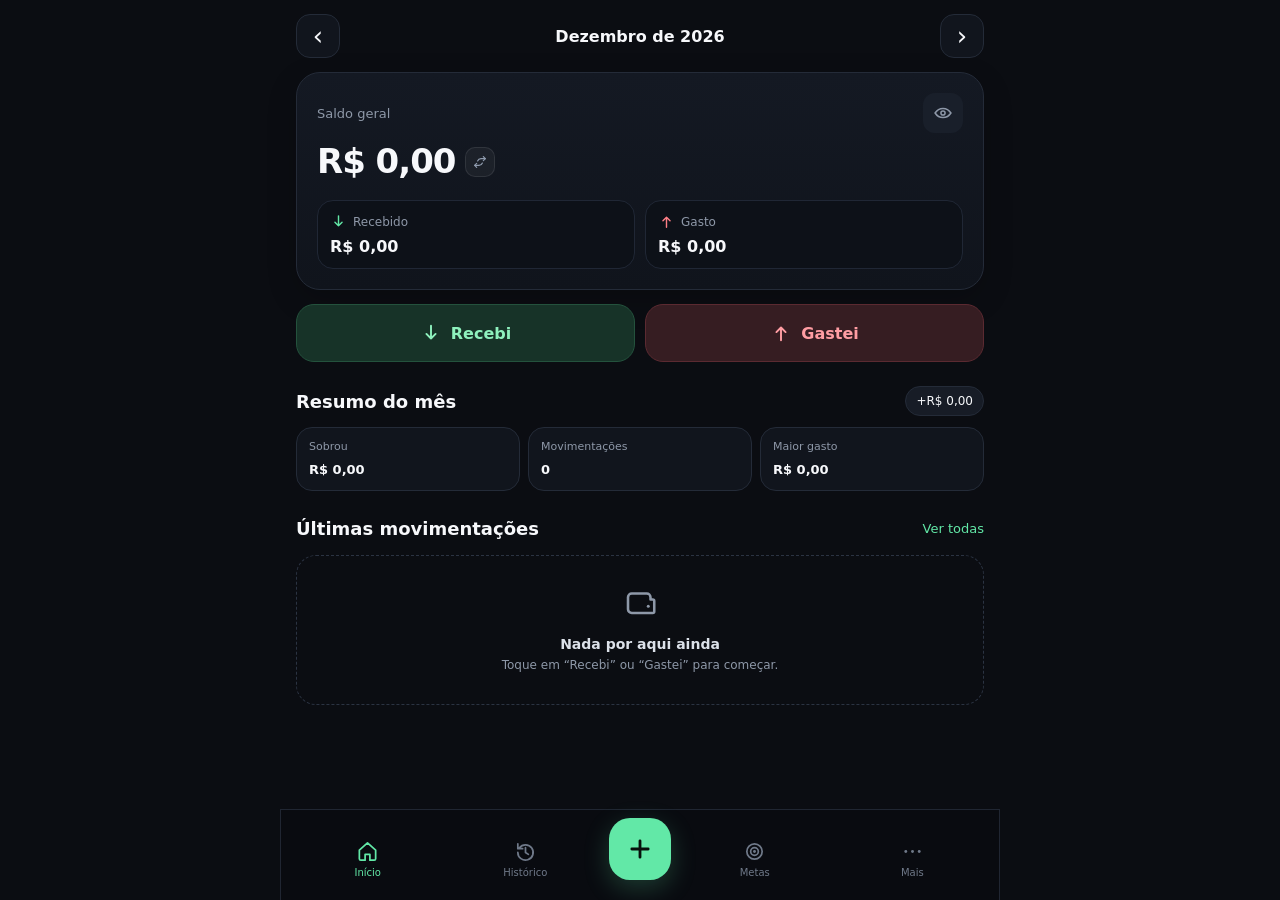
<file: index.html>
<!doctype html>
<html lang="pt-BR">
<head>
  <meta charset="utf-8">
  <meta name="viewport" content="width=device-width,initial-scale=1,viewport-fit=cover">
  <meta name="theme-color" content="#0b0d12">
  <meta name="color-scheme" content="dark">
  <meta http-equiv="Cache-Control" content="no-cache, no-store, must-revalidate">
  <meta http-equiv="Pragma" content="no-cache">
  <meta http-equiv="Expires" content="0">
  <meta name="apple-mobile-web-app-capable" content="yes">
  <meta name="apple-mobile-web-app-status-bar-style" content="black-translucent">
  <meta name="apple-mobile-web-app-title" content="MyMoney">
  <title>MyMoney</title>
  <link rel="manifest" href="manifest.json?v=1.9">
  <link rel="icon" href="assets/app-icon.svg" type="image/svg+xml">
  <style>
    html,body{margin:0;min-height:100%;background:#0b0d12;color:#f6f7fb;font-family:Inter,system-ui,-apple-system,BlinkMacSystemFont,"Segoe UI",sans-serif}*{box-sizing:border-box}
    #loadingScreen{position:fixed;inset:0;z-index:9999;display:grid;place-items:center;background:#0b0d12;transition:opacity .2s ease,visibility .2s ease}
    .loaderBox{text-align:center}.loaderLogo{width:74px;height:74px;animation:loaderPulse 1s ease-in-out infinite}.loaderText{margin-top:14px;font-size:14px;color:#9aa3b2}.loaderDots{display:flex;justify-content:center;gap:6px;margin-top:12px}.loaderDots i{width:7px;height:7px;border-radius:99px;background:#6ee7a8;animation:dot 1s infinite}.loaderDots i:nth-child(2){animation-delay:.12s}.loaderDots i:nth-child(3){animation-delay:.24s}
    #app{visibility:hidden;opacity:0}.app-ready #app{visibility:visible;opacity:1;transition:opacity .16s ease}.app-ready #loadingScreen{opacity:0;visibility:hidden;pointer-events:none}
    @keyframes loaderPulse{50%{transform:scale(.94);opacity:.72}}@keyframes dot{50%{transform:translateY(-5px);opacity:.45}}
    @media (prefers-reduced-motion:reduce){.loaderLogo,.loaderDots i{animation:none}#loadingScreen,#app{transition:none!important}}
  </style>
  <link id="mainStyles" rel="stylesheet" href="styles.css?v=1.9">
  <link rel="stylesheet" href="debts.css?v=1.9">
  <link rel="stylesheet" href="simulation.css?v=1.9">
</head>
<body>
  <div id="loadingScreen" aria-label="Carregando MyMoney">
    <div class="loaderBox">
      <img class="loaderLogo" src="assets/app-icon.svg" alt="">
      <div class="loaderText">Organizando seu dinheiro...</div>
      <div class="loaderDots" aria-hidden="true"><i></i><i></i><i></i></div>
    </div>
  </div>

  <main id="app" class="app" aria-live="polite">
    <section class="tab-page active" data-page="home">
      <div class="page-pad home-page">
        <div class="month-row">
          <button class="icon-btn" id="prevMonth" aria-label="Mês anterior"><span>‹</span></button>
          <button class="month-label" id="monthLabel" type="button">Setembro 2026</button>
          <button class="icon-btn" id="nextMonth" aria-label="Próximo mês"><span>›</span></button>
        </div>

        <article class="balance-card">
          <div class="balance-top"><span>Saldo geral</span><button class="eye-btn" id="toggleValues" aria-label="Ocultar valores"><svg><use href="assets/icons.svg#eye"></use></svg></button></div>
          <strong class="money-value" id="totalBalance">R$ 0,00</strong>
          <div class="balance-grid">
            <div><span class="mini-label"><svg class="mini-icon income"><use href="assets/icons.svg#arrow-down"></use></svg>Recebido</span><b class="money-value" id="monthIncome">R$ 0,00</b></div>
            <div><span class="mini-label"><svg class="mini-icon expense"><use href="assets/icons.svg#arrow-up"></use></svg>Gasto</span><b class="money-value" id="monthExpense">R$ 0,00</b></div>
          </div>
        </article>

        <div class="quick-actions">
          <button class="quick-btn income" data-open-transaction="income"><svg><use href="assets/icons.svg#arrow-down"></use></svg><span>Recebi</span></button>
          <button class="quick-btn expense" data-open-transaction="expense"><svg><use href="assets/icons.svg#arrow-up"></use></svg><span>Gastei</span></button>
        </div>

        <section class="section-block">
          <div class="section-title-row"><h2>Resumo do mês</h2><span id="monthResultPill" class="result-pill">R$ 0,00</span></div>
          <div class="summary-strip">
            <div><span>Sobrou</span><strong class="money-value" id="monthLeft">R$ 0,00</strong></div>
            <div><span>Movimentações</span><strong id="monthCount">0</strong></div>
            <div><span>Maior gasto</span><strong class="money-value" id="largestExpense">R$ 0,00</strong></div>
          </div>
        </section>

        <section class="section-block">
          <div class="section-title-row"><h2>Últimas movimentações</h2><button class="text-btn" data-go="history">Ver todas</button></div>
          <div id="recentTransactions" class="transaction-list"></div>
          <div id="homeEmpty" class="empty-state"><svg><use href="assets/icons.svg#wallet"></use></svg><strong>Nada por aqui ainda</strong><span>Toque em “Recebi” ou “Gastei” para começar.</span></div>
        </section>
      </div>
    </section>

    <section class="tab-page" data-page="history">
      <div class="page-pad">
        <div class="content-title"><h1>Histórico</h1><p>Tudo que entrou e saiu.</p></div>
        <div class="history-tools">
          <label class="search-box"><svg><use href="assets/icons.svg#search"></use></svg><input id="historySearch" type="search" placeholder="Pesquisar movimentação"></label>
          <select id="historyFilter" class="select-compact" aria-label="Filtrar histórico"><option value="all">Tudo</option><option value="income">Entradas</option><option value="expense">Gastos</option></select>
        </div>
        <div id="historyList" class="transaction-list"></div>
        <div id="historyEmpty" class="empty-state"><svg><use href="assets/icons.svg#history"></use></svg><strong>Nenhuma movimentação encontrada</strong><span>Tente outro filtro ou adicione um lançamento.</span></div>
      </div>
    </section>

    <section class="tab-page" data-page="goals">
      <div class="page-pad">
        <div class="content-title"><h1>Metas</h1><p>Guarde dinheiro sem complicação.</p></div>
        <button class="primary-wide" id="newGoalBtn"><svg><use href="assets/icons.svg#plus"></use></svg>Criar meta</button>
        <div id="goalsList" class="goal-list"></div>
        <div id="goalsEmpty" class="empty-state"><svg><use href="assets/icons.svg#target"></use></svg><strong>Crie sua primeira meta</strong><span>Ex.: guardar R$ 500 para uma compra.</span></div>
      </div>
    </section>

    <section class="tab-page" data-page="more">
      <div class="page-pad more-page">
        <div class="content-title"><h1>Mais</h1><p>Ferramentas e configurações.</p></div>
        <div class="settings-group">
          <button class="settings-item" id="categoriesBtn"><span class="settings-icon purple"><svg><use href="assets/icons.svg#grid"></use></svg></span><span><b>Categorias</b><small>Organize seus lançamentos</small></span><i>›</i></button>
          <button class="settings-item" id="backupBtn"><span class="settings-icon blue"><svg><use href="assets/icons.svg#download"></use></svg></span><span><b>Backup</b><small>Exportar e restaurar seus dados</small></span><i>›</i></button>
          <button class="settings-item" id="installBtn"><span class="settings-icon green"><svg><use href="assets/icons.svg#phone"></use></svg></span><span><b>Instalar MyMoney</b><small>Adicionar à tela inicial</small></span><i>›</i></button>
        </div>
        <div class="settings-group">
          <label class="settings-item switch-item"><span class="settings-icon orange"><svg><use href="assets/icons.svg#eye"></use></svg></span><span><b>Ocultar valores</b><small>Esconde seus números na tela</small></span><input id="hideValuesSwitch" type="checkbox" class="switch"></label>
        </div>
        <p class="version-text">MyMoney v1.9</p>
      </div>
    </section>
  </main>

  <nav class="bottom-nav" aria-label="Navegação principal">
    <button class="nav-item active" data-nav="home"><svg><use href="assets/icons.svg#home"></use></svg><span>Início</span></button>
    <button class="nav-item" data-nav="history"><svg><use href="assets/icons.svg#history"></use></svg><span>Histórico</span></button>
    <button class="nav-add" id="mainAddBtn" aria-label="Adicionar movimentação"><svg><use href="assets/icons.svg#plus"></use></svg></button>
    <button class="nav-item" data-nav="goals"><svg><use href="assets/icons.svg#target"></use></svg><span>Metas</span></button>
    <button class="nav-item" data-nav="more"><svg><use href="assets/icons.svg#more"></use></svg><span>Mais</span></button>
  </nav>

  <div class="sheet-backdrop" id="sheetBackdrop"></div>
  <section class="bottom-sheet" id="transactionSheet" aria-modal="true" role="dialog" aria-label="Nova movimentação">
    <div class="sheet-handle"></div>
    <div class="sheet-title-row"><div><h2 id="transactionTitle">Nova movimentação</h2><p>Rapidinho, sem formulário gigante.</p></div><button class="close-btn" data-close-sheet>×</button></div>
    <form id="transactionForm">
      <div class="segmented"><button type="button" data-type="income" class="active">Recebi</button><button type="button" data-type="expense">Gastei</button></div>
      <label class="amount-field"><span>Valor</span><div><small>R$</small><input id="amountInput" inputmode="decimal" autocomplete="off" placeholder="0,00" required></div></label>
      <div class="form-label">Categoria</div><div id="categoryPicker" class="category-picker"></div>
      <label class="field"><span>Descrição <em>opcional</em></span><input id="descriptionInput" maxlength="60" placeholder="Ex.: almoço, salário..."></label>
      <label class="field"><span>Data</span><input id="dateInput" type="date" required></label>
      <button class="primary-wide" type="submit">Salvar movimentação</button>
    </form>
  </section>

  <section class="bottom-sheet" id="goalSheet" aria-modal="true" role="dialog" aria-label="Nova meta">
    <div class="sheet-handle"></div><div class="sheet-title-row"><div><h2>Nova meta</h2><p>Defina quanto quer guardar.</p></div><button class="close-btn" data-close-sheet>×</button></div>
    <form id="goalForm"><label class="field"><span>Nome</span><input id="goalName" maxlength="40" placeholder="Ex.: Celular novo" required></label><label class="field"><span>Valor da meta</span><input id="goalTarget" inputmode="decimal" placeholder="R$ 0,00" required></label><label class="field"><span>Já guardei</span><input id="goalCurrent" inputmode="decimal" placeholder="R$ 0,00"></label><button class="primary-wide" type="submit">Criar meta</button></form>
  </section>
  <section class="bottom-sheet" id="backupSheet" aria-modal="true" role="dialog" aria-label="Backup">
    <div class="sheet-handle"></div><div class="sheet-title-row"><div><h2>Backup</h2><p>Seus dados continuam sendo seus.</p></div><button class="close-btn" data-close-sheet>×</button></div>
    <div class="backup-actions"><button class="secondary-wide" id="exportBackup"><svg><use href="assets/icons.svg#download"></use></svg>Exportar backup</button><label class="secondary-wide file-label"><svg><use href="assets/icons.svg#upload"></use></svg>Restaurar backup<input id="importBackup" type="file" accept="application/json,.json"></label></div>
  </section>

  <div id="toast" class="toast" role="status" aria-live="polite"></div>

  <script src="wallet-sync.js?v=1.9" defer></script>
  <script src="app.js?v=1.9" defer></script>
  <script src="debts.js?v=1.9" defer></script>
  <script src="simulation.js?v=1.9" defer></script>
  <script src="router.js?v=1.9" defer></script>
</body>
</html>
</file>
<file: styles.css>
@import url("components.css?v=1.0.0");
:root{--bg:#0b0d12;--panel:#11151d;--panel2:#171c26;--line:#242b38;--text:#f7f8fb;--muted:#8e98a8;--green:#62e8a7;--green-soft:#173328;--red:#ff7f86;--red-soft:#361d22;--purple:#a78bfa;--blue:#67b7ff;--orange:#ffb76b;--safe-bottom:max(12px,env(safe-area-inset-bottom));font-family:Inter,system-ui,-apple-system,BlinkMacSystemFont,"Segoe UI",sans-serif;color-scheme:dark}*{box-sizing:border-box}html{background:var(--bg);scroll-behavior:smooth}body{margin:0;background:var(--bg);color:var(--text);min-width:320px}.app{min-height:100%;padding-bottom:calc(92px + var(--safe-bottom))}.tab-page{display:none}.tab-page.active{display:block}.page-pad{width:min(100%,720px);margin:0 auto;padding:20px 16px 32px}.home-page{padding-top:14px}button,input,select{font:inherit}button{border:0;color:inherit}.month-row{display:grid;grid-template-columns:44px 1fr 44px;align-items:center;gap:8px;margin-bottom:14px}.icon-btn{width:44px;height:44px;border-radius:14px;background:var(--panel);border:1px solid var(--line);font-size:26px}.month-label{min-height:44px;background:transparent;font-weight:800;font-size:16px}.balance-card{background:linear-gradient(180deg,#141923 0%,#10141c 100%);border:1px solid var(--line);border-radius:24px;padding:20px;box-shadow:0 10px 30px rgba(0,0,0,.18)}.balance-top{display:flex;align-items:center;justify-content:space-between;color:var(--muted);font-size:13px}.eye-btn{width:40px;height:40px;border-radius:12px;background:#191f2a;display:grid;place-items:center}.eye-btn svg{width:20px;height:20px;fill:none;stroke:currentColor;stroke-width:1.8}.balance-card>strong{display:block;font-size:34px;line-height:1.1;margin:10px 0 20px;letter-spacing:-.03em}.balance-grid{display:grid;grid-template-columns:1fr 1fr;gap:10px}.balance-grid>div{background:#0d1118;border:1px solid #202735;padding:12px;border-radius:16px}.balance-grid b{display:block;margin-top:7px;font-size:16px}.mini-label{display:flex;align-items:center;gap:6px;color:var(--muted);font-size:12px}.mini-icon{width:17px;height:17px;fill:none;stroke:currentColor;stroke-width:2}.mini-icon.income{color:var(--green)}.mini-icon.expense{color:var(--red)}.quick-actions{display:grid;grid-template-columns:1fr 1fr;gap:10px;margin:14px 0 24px}.quick-btn{min-height:58px;border-radius:18px;display:flex;align-items:center;justify-content:center;gap:9px;font-weight:800;border:1px solid transparent}.quick-btn svg{width:22px;height:22px;fill:none;stroke:currentColor;stroke-width:2.1}.quick-btn.income{background:var(--green-soft);color:#8ef1bd;border-color:#24523d}.quick-btn.expense{background:var(--red-soft);color:#ff9da3;border-color:#5b2a31}.section-block{margin-top:22px}.section-title-row{display:flex;align-items:center;justify-content:space-between;gap:12px;margin-bottom:11px}.section-title-row h2,.content-title h1{margin:0;font-size:18px}.text-btn{background:transparent;color:var(--green);padding:8px 0;font-size:13px}.result-pill{background:var(--panel2);border:1px solid var(--line);padding:7px 10px;border-radius:999px;font-size:12px}.summary-strip{display:grid;grid-template-columns:repeat(3,1fr);gap:8px}.summary-strip>div{background:var(--panel);border:1px solid var(--line);border-radius:16px;padding:12px;min-width:0}.summary-strip span{display:block;color:var(--muted);font-size:11px;margin-bottom:6px}.summary-strip strong{font-size:13px;word-break:break-word}.transaction-list{display:flex;flex-direction:column;gap:8px}.transaction-row{display:grid;grid-template-columns:46px minmax(0,1fr) auto;align-items:center;gap:10px;background:var(--panel);border:1px solid var(--line);border-radius:17px;padding:10px}.tx-icon{width:46px;height:46px;border-radius:14px;display:grid;place-items:center}.tx-icon svg{width:23px;height:23px;fill:none;stroke:currentColor;stroke-width:1.9}.tx-icon.income{background:var(--green-soft);color:var(--green)}.tx-icon.expense{background:var(--red-soft);color:var(--red)}.tx-copy{min-width:0}.tx-copy b,.tx-copy small{display:block}.tx-copy b{white-space:nowrap;overflow:hidden;text-overflow:ellipsis;font-size:14px}.tx-copy small{margin-top:3px;color:var(--muted);font-size:11px}.tx-value{text-align:right}.tx-value b{display:block;font-size:14px}.tx-value small{display:block;color:var(--muted);font-size:11px;margin-top:3px}.empty-state{padding:30px 18px;text-align:center;color:var(--muted);border:1px dashed #2b3342;border-radius:20px}.empty-state svg{width:36px;height:36px;margin-bottom:10px;fill:none;stroke:#647083;stroke-width:1.7}.empty-state strong,.empty-state span{display:block}.empty-state strong{color:#dce1e9;font-size:14px}.empty-state span{font-size:12px;line-height:1.5;margin-top:4px}.content-title{margin:2px 0 18px}.content-title h1{font-size:22px}.content-title p{margin:5px 0 0;color:var(--muted);font-size:13px}.history-tools{display:grid;grid-template-columns:minmax(0,1fr) auto;gap:8px;margin-bottom:14px}.search-box{display:flex;align-items:center;gap:8px;background:var(--panel);border:1px solid var(--line);border-radius:15px;padding:0 12px;min-width:0}.search-box svg{width:18px;height:18px;fill:none;stroke:var(--muted);stroke-width:1.9;flex:none}.search-box input{width:100%;min-width:0;background:transparent;border:0;outline:0;color:var(--text);height:48px;font-size:16px}.select-compact{background:var(--panel);border:1px solid var(--line);border-radius:15px;padding:0 12px;color:var(--text);min-height:48px}.primary-wide,.secondary-wide{width:100%;min-height:52px;border-radius:16px;display:flex;align-items:center;justify-content:center;gap:8px;font-weight:800}.primary-wide{background:var(--green);color:#07110c}.primary-wide svg,.secondary-wide svg{width:20px;height:20px;fill:none;stroke:currentColor;stroke-width:2}.secondary-wide{background:var(--panel2);color:var(--text);border:1px solid var(--line)}.goal-list{display:flex;flex-direction:column;gap:10px;margin-top:14px}.goal-card{background:var(--panel);border:1px solid var(--line);border-radius:18px;padding:14px}.goal-top{display:flex;justify-content:space-between;align-items:flex-start;gap:10px}.goal-top b{font-size:14px}.goal-top button{background:transparent;color:var(--muted);font-size:19px}.goal-meta{display:flex;justify-content:space-between;color:var(--muted);font-size:11px;margin:9px 0 8px}.goal-progress{height:9px;border-radius:99px;background:#202633;overflow:hidden}.goal-progress i{display:block;height:100%;background:var(--green);border-radius:inherit}.more-page{padding-bottom:42px}.settings-group{overflow:hidden;background:var(--panel);border:1px solid var(--line);border-radius:20px;margin-bottom:12px}.settings-item{width:100%;min-height:70px;background:transparent;display:grid;grid-template-columns:44px minmax(0,1fr) auto;align-items:center;gap:12px;text-align:left;padding:10px 14px;border-bottom:1px solid var(--line)}.settings-item:last-child{border-bottom:0}.settings-item>span:nth-child(2){min-width:0}.settings-item b,.settings-item small{display:block}.settings-item b{font-size:14px}.settings-item small{color:var(--muted);margin-top:3px;font-size:11px}.settings-item i{font-style:normal;color:var(--muted);font-size:22px}.settings-icon{width:42px;height:42px;border-radius:13px;display:grid;place-items:center}.settings-icon svg{width:21px;height:21px;fill:none;stroke:currentColor;stroke-width:1.9}.settings-icon.purple{background:#2a2144;color:var(--purple)}.settings-icon.blue{background:#172c3e;color:var(--blue)}.settings-icon.green{background:var(--green-soft);color:var(--green)}.settings-icon.orange{background:#3a291b;color:var(--orange)}.switch-item{cursor:pointer}.switch{appearance:none;width:48px;height:28px;background:#313846;border-radius:999px;position:relative;transition:.18s}.switch:before{content:"";position:absolute;width:22px;height:22px;left:3px;top:3px;border-radius:50%;background:#fff;transition:.18s}.switch:checked{background:var(--green)}.switch:checked:before{transform:translateX(20px);background:#08120d}.version-text{text-align:center;color:#5f6878;font-size:11px;margin:22px 0}.bottom-nav{position:fixed;z-index:80;left:0;right:0;bottom:0;display:grid;grid-template-columns:1fr 1fr 72px 1fr 1fr;align-items:end;padding:8px 8px var(--safe-bottom);background:rgba(10,12,17,.96);border-top:1px solid #202632;backdrop-filter:blur(12px)}.nav-item{min-height:58px;background:transparent;color:#6f7989;display:flex;flex-direction:column;align-items:center;justify-content:center;gap:4px;font-size:10px}.nav-item svg{width:23px;height:23px;fill:none;stroke:currentColor;stroke-width:1.8}.nav-item.active{color:var(--green)}.nav-add{width:62px;height:62px;border-radius:21px;background:var(--green);color:#07110c;display:grid;place-items:center;margin:0 auto 8px;box-shadow:0 8px 26px rgba(98,232,167,.22)}.nav-add svg{width:28px;height:28px;fill:none;stroke:currentColor;stroke-width:2.4}.sheet-backdrop{position:fixed;z-index:90;inset:0;background:rgba(0,0,0,.62);opacity:0;pointer-events:none;transition:.2s}.sheet-backdrop.show{opacity:1;pointer-events:auto}.bottom-sheet{position:fixed;z-index:100;left:0;right:0;bottom:0;max-height:88%;overflow:auto;background:#11151d;border-radius:26px 26px 0 0;border:1px solid #2a3140;border-bottom:0;padding:10px 16px calc(20px + var(--safe-bottom));transform:translateY(105%);transition:transform .24s ease}.bottom-sheet.open{transform:translateY(0)}.sheet-handle{width:44px;height:5px;border-radius:99px;background:#3a4252;margin:0 auto 14px}.sheet-title-row{display:flex;align-items:flex-start;justify-content:space-between;gap:12px;margin-bottom:16px}.sheet-title-row h2{margin:0;font-size:19px}.sheet-title-row p{margin:4px 0 0;color:var(--muted);font-size:12px}.close-btn{width:40px;height:40px;border-radius:13px;background:#1d2330;color:#b8c0cc;font-size:24px}.segmented{display:grid;grid-template-columns:1fr 1fr;background:#0d1118;border:1px solid var(--line);border-radius:15px;padding:4px;margin-bottom:14px}.segmented button{min-height:42px;border-radius:11px;background:transparent;color:var(--muted);font-weight:800}.segmented button.active{background:#202735;color:var(--text)}.amount-field,.field{display:block;margin-bottom:14px}.amount-field>span,.field>span,.form-label{display:block;color:#aeb6c4;font-size:12px;margin-bottom:7px}.amount-field>div{display:flex;align-items:center;background:#0d1118;border:1px solid var(--line);border-radius:17px;padding:0 14px}.amount-field small{font-size:18px;color:var(--muted);font-weight:800}.amount-field input{width:100%;height:66px;background:transparent;border:0;outline:0;color:var(--text);font-size:32px;font-weight:900;padding-left:8px;min-width:0}.field em{font-style:normal;color:#687283}.field input{width:100%;height:52px;background:#0d1118;border:1px solid var(--line);border-radius:15px;color:var(--text);padding:0 13px;outline:0;font-size:16px}.field input:focus,.amount-field>div:focus-within{border-color:#3e7c5f}.category-picker{display:grid;grid-template-columns:repeat(4,1fr);gap:8px;margin-bottom:15px}.category-btn{min-width:0;background:#0d1118;border:1px solid var(--line);border-radius:15px;padding:9px 4px;color:#aeb6c4}.category-btn svg{display:block;width:24px;height:24px;margin:0 auto 5px;fill:none;stroke:currentColor;stroke-width:1.8}.category-btn span{display:block;font-size:10px;white-space:nowrap;overflow:hidden;text-overflow:ellipsis}.category-btn.active{border-color:#4d8f6e;background:#15291f;color:#83eeb5}.backup-actions{display:grid;gap:9px}.file-label{cursor:pointer}.file-label input{display:none}.toast{position:fixed;z-index:150;left:50%;bottom:calc(98px + var(--safe-bottom));transform:translate(-50%,18px);background:#eef2f7;color:#12151a;border-radius:13px;padding:10px 14px;font-size:12px;font-weight:800;opacity:0;pointer-events:none;transition:.2s;white-space:nowrap;max-width:calc(100% - 28px);overflow:hidden;text-overflow:ellipsis}.toast.show{opacity:1;transform:translate(-50%,0)}.hidden-values .money-value{filter:blur(7px);user-select:none}.danger-text{color:var(--red)!important}
@media (min-width:720px){.bottom-nav{left:50%;right:auto;width:720px;transform:translateX(-50%);border-left:1px solid #202632;border-right:1px solid #202632}.bottom-sheet{left:50%;right:auto;width:min(560px,100%);transform:translate(-50%,105%)}.bottom-sheet.open{transform:translate(-50%,0)}}
@media (prefers-reduced-motion:reduce){*{scroll-behavior:auto!important}.bottom-sheet,.sheet-backdrop,.toast,.switch,.switch:before{transition:none!important}}
</file>
<file: debts.css>
.settings-icon.debt{background:#3a2027;color:#ff8f98}.debts-sheet{max-height:92%}.debt-sheet-title{margin-bottom:12px}.debt-main-tabs{display:grid;grid-template-columns:1fr 1fr;gap:6px;background:#0d1118;border:1px solid var(--line);border-radius:16px;padding:5px;margin-bottom:14px}.debt-main-tabs button{min-height:44px;border-radius:12px;background:transparent;color:var(--muted);font-size:12px;font-weight:850}.debt-main-tabs button.active{background:#202735;color:var(--text)}.debt-tab-panel{display:none}.debt-tab-panel.active{display:block}.debt-summary{display:grid;grid-template-columns:1.25fr .75fr;gap:9px;margin-bottom:12px}.debt-summary>div{background:#0d1118;border:1px solid var(--line);border-radius:17px;padding:13px;min-width:0}.debt-summary span{display:block;color:var(--muted);font-size:11px;margin-bottom:6px}.debt-summary strong{display:block;font-size:17px;word-break:break-word}.debt-list-filter{display:flex;gap:7px;margin-bottom:13px}.debt-list-filter button{min-height:38px;padding:0 13px;border-radius:12px;background:#151a23;border:1px solid #252d3a;color:var(--muted);font-size:11px;font-weight:800}.debt-list-filter button.active{background:#202735;color:var(--text);border-color:#374252}.debt-list{display:flex;flex-direction:column;gap:10px}.debt-card{background:var(--panel);border:1px solid var(--line);border-radius:19px;padding:14px}.debt-card.ended{opacity:.72}.debt-card-top{display:flex;justify-content:space-between;gap:10px;align-items:flex-start}.debt-card-title{min-width:0}.debt-card-title b{display:block;font-size:15px;white-space:nowrap;overflow:hidden;text-overflow:ellipsis}.debt-card-title small{display:block;color:var(--muted);font-size:11px;margin-top:4px}.debt-amount{font-weight:900;font-size:15px;text-align:right;white-space:nowrap}.debt-info{display:flex;flex-wrap:wrap;gap:6px;margin-top:11px}.debt-chip{border:1px solid #2b3342;background:#141923;border-radius:999px;padding:6px 9px;color:#aeb7c5;font-size:10px}.debt-chip.paid{background:var(--green-soft);border-color:#24523d;color:#8ef1bd}.debt-chip.pending{background:var(--red-soft);border-color:#5b2a31;color:#ff9da3}.debt-chip.future{background:#17273a;border-color:#27425e;color:#84bff7}.debt-note{margin:11px 0 0;color:#8993a3;font-size:11px;line-height:1.45}.debt-actions{display:grid;grid-template-columns:1fr auto auto;gap:7px;margin-top:12px}.debt-actions button{min-height:42px;border-radius:13px;background:#1a202b;border:1px solid #2a3240;color:#cbd2dd;padding:0 11px;font-weight:750;font-size:11px}.debt-actions .pay{background:var(--green-soft);border-color:#24523d;color:#8ef1bd}.debt-actions .unpay{background:#252b36;color:#c7ced8}.debt-actions .end{color:#ffb3b8}.debt-create-intro{padding:4px 2px 14px}.debt-create-intro strong,.debt-create-intro span{display:block}.debt-create-intro strong{font-size:16px}.debt-create-intro span{margin-top:4px;color:var(--muted);font-size:11px;line-height:1.45}.debt-form{padding-bottom:2px}.debt-form-grid{display:grid;grid-template-columns:1fr 1fr;gap:9px}.debt-type{display:grid;grid-template-columns:1fr 1fr;background:#0d1118;border:1px solid var(--line);border-radius:15px;padding:4px;margin-bottom:14px}.debt-type button{min-height:43px;border-radius:11px;background:transparent;color:var(--muted);font-weight:800;font-size:12px}.debt-type button.active{background:#202735;color:var(--text)}.debt-end-field[hidden]{display:none}.debt-form-actions{display:grid;grid-template-columns:1fr 1fr;gap:8px}.debt-empty{margin-top:8px}.debt-progress{height:7px;border-radius:99px;background:#202633;overflow:hidden;margin-top:11px}.debt-progress i{height:100%;display:block;background:var(--green);border-radius:inherit}.debt-progress-label{display:flex;justify-content:space-between;gap:8px;color:var(--muted);font-size:10px;margin-top:6px}.debt-danger{color:var(--red)!important}.debt-edit-sheet{max-height:90%}@media(max-width:390px){.debt-summary{grid-template-columns:1fr}.debt-actions{grid-template-columns:1fr 1fr}.debt-actions .pay,.debt-actions .unpay{grid-column:1/-1}.debt-form-grid{grid-template-columns:1fr}.debt-form-actions{grid-template-columns:1fr}.debt-main-tabs button{font-size:11px}}
</file>
<file: simulation.css>
.settings-icon.simulation{background:#33291b;color:#ffcb79}.simulation-sheet{padding-bottom:calc(24px + var(--safe-bottom))}.simulation-title-row{margin-bottom:12px}.simulation-tabs{display:grid;grid-template-columns:1fr 1fr;gap:5px;background:#0d1118;border:1px solid var(--line);border-radius:15px;padding:4px;margin-bottom:14px}.simulation-tabs button{min-height:42px;border-radius:11px;background:transparent;color:var(--muted);font-weight:800}.simulation-tabs button.active{background:#202735;color:var(--text)}.simulation-panel{display:none}.simulation-panel.active{display:block}.sim-slot-head{display:flex;align-items:center;justify-content:space-between;gap:10px;padding:12px 2px}.sim-slot-head>div{min-width:0}.sim-slot-head span,.sim-slot-head strong{display:block}.sim-slot-head span{font-size:11px;color:var(--muted);margin-bottom:3px}.sim-slot-head strong{font-size:15px;white-space:nowrap;overflow:hidden;text-overflow:ellipsis}.sim-slot-head button{flex:none;background:transparent;color:var(--green);padding:9px 0;font-size:11px;font-weight:800}.sim-balance-card{background:#0d1118;border:1px solid var(--line);border-radius:18px;padding:13px;margin-bottom:10px}.sim-balance-card label>span{display:block;color:var(--muted);font-size:11px;margin-bottom:7px}.sim-balance-input{display:flex;align-items:center}.sim-balance-input small{font-size:15px;color:var(--muted);font-weight:800}.sim-balance-input input{width:100%;min-width:0;border:0;outline:0;background:transparent;color:var(--text);font-weight:900;font-size:26px;padding:2px 0 2px 7px}.sim-balance-card>button{background:transparent;color:#9db0c6;padding:7px 0 0;font-size:11px}.sim-summary-grid{display:grid;grid-template-columns:1fr 1fr;gap:8px;margin-bottom:8px}.sim-summary-grid>div,.sim-result-card{background:var(--panel2);border:1px solid var(--line);border-radius:16px;padding:12px}.sim-summary-grid span,.sim-result-card span{display:block;color:var(--muted);font-size:11px;margin-bottom:6px}.sim-summary-grid strong{font-size:14px}.sim-result-card{display:flex;align-items:center;justify-content:space-between;gap:12px;margin-bottom:15px}.sim-result-card span{margin:0}.sim-result-card strong{font-size:19px}.sim-result-card strong.negative,.sim-slot-card-result strong.negative{color:var(--red)}.sim-movement-form{padding:14px 0;border-top:1px solid var(--line);border-bottom:1px solid var(--line);margin-bottom:14px}.sim-type{margin-bottom:10px}.sim-add-grid{display:grid;grid-template-columns:1fr 1.35fr;gap:8px}.sim-add-grid .field{margin-bottom:10px}.sim-list-head{display:flex;align-items:center;justify-content:space-between;gap:10px;margin-bottom:9px}.sim-list-head strong{font-size:13px}.sim-list-head button{background:transparent;color:var(--muted);font-size:11px;padding:7px 0}.sim-movement-list{display:flex;flex-direction:column;gap:7px}.sim-movement-row{display:grid;grid-template-columns:36px minmax(0,1fr) auto 32px;align-items:center;gap:8px;background:#0d1118;border:1px solid var(--line);border-radius:15px;padding:9px}.sim-movement-icon{width:36px;height:36px;border-radius:11px;display:grid;place-items:center;font-size:18px;font-weight:900}.sim-movement-row.income .sim-movement-icon{background:var(--green-soft);color:var(--green)}.sim-movement-row.expense .sim-movement-icon{background:var(--red-soft);color:var(--red)}.sim-movement-copy{min-width:0}.sim-movement-copy b,.sim-movement-copy small{display:block}.sim-movement-copy b{font-size:12px;white-space:nowrap;overflow:hidden;text-overflow:ellipsis}.sim-movement-copy small{color:var(--muted);font-size:10px;margin-top:2px}.sim-movement-row>strong{font-size:12px;white-space:nowrap}.sim-movement-row>button{width:32px;height:32px;border-radius:10px;background:#191f2a;color:#8f9aac;font-size:18px}.sim-empty{padding:24px 14px}.sim-slots-intro{display:flex;align-items:flex-start;justify-content:space-between;gap:10px;margin-bottom:12px}.sim-slots-intro>div{min-width:0}.sim-slots-intro strong,.sim-slots-intro span{display:block}.sim-slots-intro strong{font-size:14px}.sim-slots-intro span{color:var(--muted);font-size:11px;line-height:1.4;margin-top:4px}.sim-slots-intro>button{flex:none;min-height:40px;padding:0 12px;border-radius:12px;background:var(--green);color:#07110c;font-weight:850;font-size:11px}.sim-slot-list{display:flex;flex-direction:column;gap:9px}.sim-slot-card{background:#0d1118;border:1px solid var(--line);border-radius:17px;padding:13px}.sim-slot-card.active{border-color:#3e7c5f}.sim-slot-card-top{display:flex;align-items:flex-start;justify-content:space-between;gap:10px}.sim-slot-card-top>div{min-width:0}.sim-slot-card-top b,.sim-slot-card-top small{display:block}.sim-slot-card-top b{font-size:14px;white-space:nowrap;overflow:hidden;text-overflow:ellipsis}.sim-slot-card-top small{color:var(--muted);font-size:10px;margin-top:4px}.sim-lock{flex:none;background:#202735;border:1px solid var(--line);border-radius:999px;color:#aeb7c5;font-size:9px;padding:5px 7px;font-weight:800}.sim-slot-card-result{display:flex;align-items:center;justify-content:space-between;gap:12px;margin:12px 0}.sim-slot-card-result span{color:var(--muted);font-size:10px}.sim-slot-card-result strong{font-size:15px}.sim-slot-actions{display:flex;flex-wrap:wrap;gap:6px}.sim-slot-actions button{min-height:36px;padding:0 10px;border-radius:10px;background:#191f2a;color:#b8c2cf;font-size:10px;font-weight:800}.sim-slot-actions button:first-child{background:#1a3428;color:#8ef1bd}.sim-slot-actions button.danger{background:#321c20;color:#ff9da3}@media(max-width:430px){.sim-add-grid{grid-template-columns:1fr}.sim-slots-intro{display:block}.sim-slots-intro>button{margin-top:10px;width:100%}}
</file>
